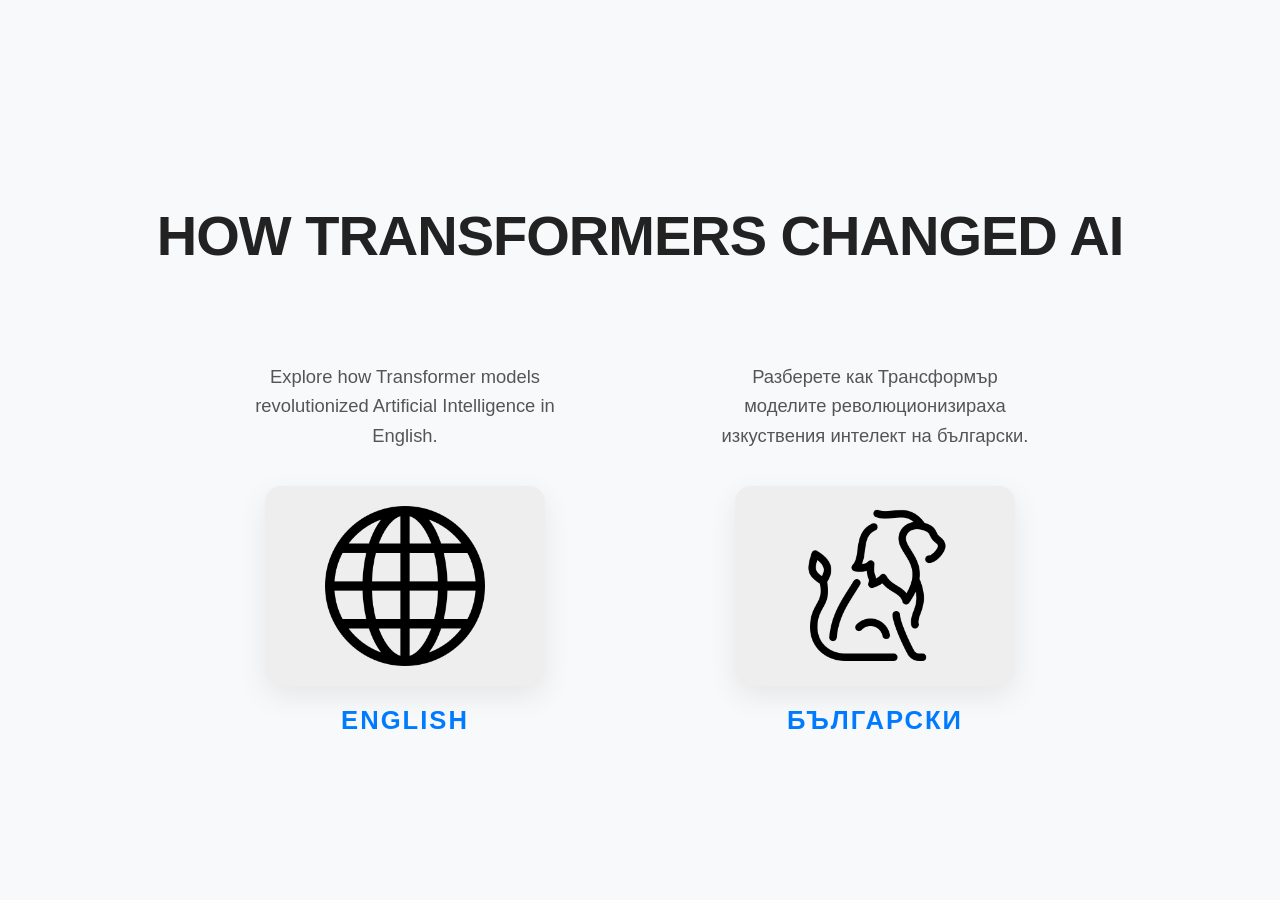
<file: index.html>
<!doctype html>
<html lang="en">
    <head>
        <meta charset="UTF-8" />
        <meta name="viewport" content="width=device-width, initial-scale=1.0" />
        <title>Transformer Models - Language Selection</title>
        <link rel="stylesheet" href="style.css" />
        <style>
            /* Specific styles for the landing page to ensure centering and layout */
            body {
                display: flex;
                justify-content: center;
                align-items: center;
                height: 100vh;
                margin: 0;
                padding: 0;
                text-align: center;
                flex-direction: column;
                background-color: #f8f9fa;
                font-family: "Segoe UI", Tahoma, Geneva, Verdana, sans-serif;
                overflow: hidden; /* Selection page is a single fixed viewport */
            }
            .selection-container {
                width: 100%;
                max-width: 1200px;
                padding: 20px;
                box-sizing: border-box;
            }
            .main-title {
                font-size: 3.5rem;
                font-weight: 800;
                color: #222;
                margin-bottom: 5rem;
                text-transform: uppercase;
                letter-spacing: -1px;
            }
            .buttons-container {
                display: flex;
                gap: 150px; /* Increased spacing between buttons */
                justify-content: center;
                align-items: flex-start;
                flex-wrap: wrap;
            }
            .lang-column {
                display: flex;
                flex-direction: column;
                align-items: center;
                max-width: 320px;
            }
            .welcome-text {
                font-size: 1.15rem;
                line-height: 1.6;
                margin-bottom: 2.5rem;
                color: #555;
                height: 80px; /* Ensures buttons align even if text lengths differ */
                display: flex;
                align-items: center;
                justify-content: center;
            }
            .lang-button {
                text-decoration: none;
                color: inherit;
                display: flex;
                flex-direction: column;
                align-items: center;
                transition:
                    transform 0.3s ease,
                    opacity 0.3s ease;
            }
            .lang-button:hover {
                transform: scale(1.05);
                opacity: 0.9;
            }
            .image-box {
                width: 280px;
                height: 200px;
                background-color: #eee;
                border-radius: 16px;
                margin-bottom: 20px;
                display: flex;
                align-items: center;
                justify-content: center;
                overflow: hidden;
                box-shadow: 0 10px 30px rgba(0, 0, 0, 0.08);
            }
            .image-box img {
                width: 100%;
                height: 100%;
                object-fit: contain; /* Using contain to respect icons like internet.png/lion.png */
                padding: 20px;
                box-sizing: border-box;
            }
            .btn-text {
                font-size: 1.6rem;
                font-weight: 700;
                color: #007bff;
                text-transform: uppercase;
                letter-spacing: 2px;
            }

            @media (max-width: 768px) {
                .main-title {
                    font-size: 2.5rem;
                    margin-bottom: 3rem;
                }
                .buttons-container {
                    gap: 60px;
                }
                .welcome-text {
                    display: none;
                    height: auto;
                    margin-bottom: 1.5rem;
                }
                .image-box {
                    width: 220px;
                    height: 160px;
                }
            }
        </style>
    </head>
    <body>
        <div class="selection-container">
            <!-- Big English-only centered title -->
            <h1 class="main-title">How Transformers changed AI</h1>

            <div class="buttons-container">
                <!-- English Column -->
                <div class="lang-column">
                    <p class="welcome-text">
                        Explore how Transformer models revolutionized Artificial
                        Intelligence in English.
                    </p>
                    <a href="content_en.html" class="lang-button">
                        <div class="image-box">
                            <img
                                src="img/internet.png"
                                alt="English language selection icon"
                            />
                        </div>
                        <span class="btn-text">English</span>
                    </a>
                </div>

                <!-- Bulgarian Column -->
                <div class="lang-column">
                    <p class="welcome-text">
                        Разберете как Трансформър моделите революционизираха
                        изкуствения интелект на български.
                    </p>
                    <a href="content_bg.html" class="lang-button">
                        <div class="image-box">
                            <img
                                src="img/lion.png"
                                alt="Избор на български език"
                            />
                        </div>
                        <span class="btn-text">Български</span>
                    </a>
                </div>
            </div>
        </div>
    </body>
</html>
</file>
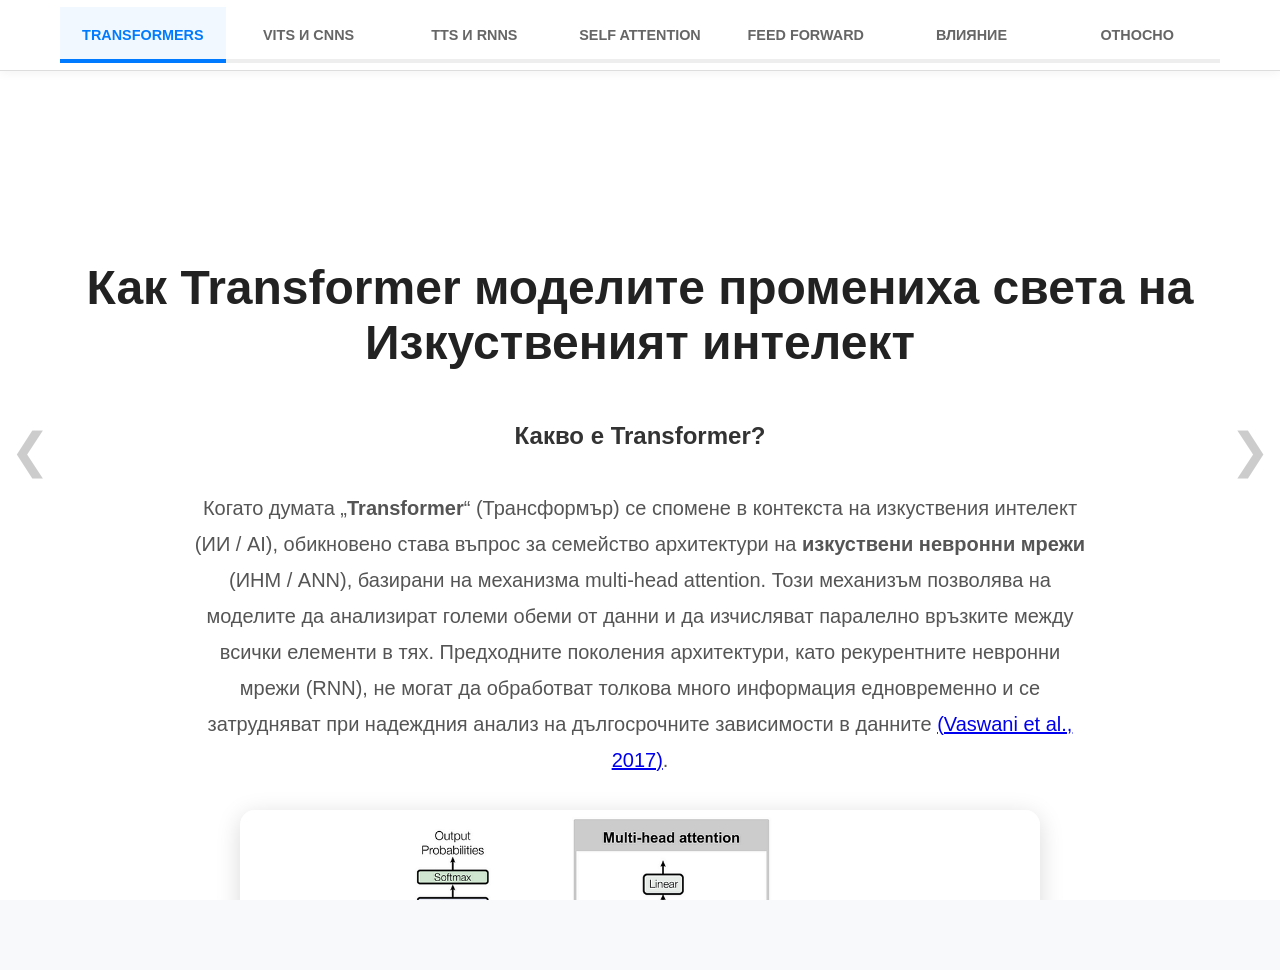
<file: content_bg.html>
<!doctype html>
<html lang="en">
    <head>
        <meta charset="UTF-8" />
        <meta name="viewport" content="width=device-width, initial-scale=1.0" />
        <title>Transformer Models: Changing AI</title>
        <link rel="stylesheet" href="style.css" />
    </head>
    <body>
        <header>
            <button class="hamburger" id="hamburger-menu" aria-label="Menu">
                &#9776;
            </button>
            <span
                class="mobile-page-title"
                id="mobile-current-page-title"
            ></span>
            <nav class="horizontal-menu">
                <div class="completion-bar-container">
                    <div class="completion-bar"></div>
                </div>
                <ul>
                    <li data-page="transformers" class="active">
                        <a href="#transformers">Transformers</a>
                    </li>
                    <li data-page="vision-vs-cnns">
                        <a href="#vision-vs-cnns">ViTs и CNNs</a>
                    </li>
                    <li data-page="text-vs-rnns">
                        <a href="#text-vs-rnns">TTs и RNNs</a>
                    </li>
                    <li data-page="self-attention">
                        <a href="#self-attention">Self Attention</a>
                    </li>
                    <li data-page="feed-forward">
                        <a href="#feed-forward">Feed Forward</a>
                    </li>
                    <li data-page="how-changed-ai">
                        <a href="#how-changed-ai">Влияние</a>
                    </li>
                    <li data-page="about">
                        <a href="#about">Относно</a>
                    </li>
                </ul>
            </nav>
        </header>

        <main class="content-wrapper">
            <section id="transformers" class="page active">
                <h1>Как Transformer моделите промениха света на Изкуственият интелект</h1>
                <h2>Какво е Transformer?</h2>

                <p>
                    Когато думата „<strong>Transformer</strong>“ (Трансформър) се спомене в контекста на изкуствения интелект (ИИ / AI), обикновено става въпрос за семейство архитектури на <strong>изкуствени невронни мрежи</strong> (ИНМ / ANN), базирани на механизма multi-head attention.
                    Този механизъм позволява на моделите да анализират големи обеми от данни и да изчисляват паралелно връзките между всички елементи в тях. Предходните поколения архитектури, като рекурентните невронни мрежи (RNN), не могат да обработват толкова много информация едновременно и се затрудняват при надеждния анализ на дългосрочните зависимости в данните <a href="https://arxiv.org/abs/1706.03762">(Vaswani et al., 2017)</a>.
                </p>
                <div class="single-image-block">
                    <img
                        src="img/transformers/transarch.png"
                        alt="Transformer Architecture Overview"
                    />
                    <span><strong>Архитектура на Transformer моделите</strong></span>
                </div>
                <p>
                    Първоначално Transformer моделите са създадени за работа предимно с текстови данни, като еволюция на RNN моделите в машинния превод. Днес обаче те намират приложение в почти всяка сфера на машинното обучение – от компютърното зрение и разпознаването на реч до автономните автомобили и много други.
                </p>
                <p>
                    Благодарение на способността си да улавят далечни контекстуални връзки, тези модели могат да бъдат универсални. Именно това ги прави най-широко използваните архитектури в съвременния изкуствен интелект. След разпространението на тези модели, светът на ИИ и реалният свят се промениха по следните начини:
                </p>
                <ul>
                    <li>Чатботове и други интелигентни асистенти станаха част от ежедневието ни</li>
                    <li>Търсачките станаха по-интуитивни за използване</li>
                    <li>Машинният превод стана по-надежден</li>
                    <li>Научните и медицинските изследвания значително се ускориха</li>
                    <li>Много автономни, доскоро немислими системи, като самоуправляващите се автомобили, се превърнаха в реалност</li>
                </ul>
                <div class="two-column-section">
                    <div class="column text-left">
                        <p>
                            Казано по-просто: преди Transformer моделите изкуственият интелект беше тясно специализиран – създаден да изпълнява една или няколко конкретни задачи, при това не винаги безупречно. Днес ИИ, базиран на Transformer архитектурата, е много по-близо до технология с общо предназначение и демонстрира значително по-висока надеждност.
                        </p>
                    </div>
                    <div class="column img">
                        <img
                            src="img/transformers/multi-head-attention.png"
                            alt="Attention Mechanism"
                        />
                    </div>
                </div>
                <h2>Интерактивна визуализация на Transformer архитектурата</h2>
                <div class="embed-container">
                    <iframe
                    src="https://bbycroft.net/llm"
                    title="Интерактивна визуализация на Transformer архитектурата"
                    loading="lazy"
                    allowfullscreen>
                    </iframe>
                </div>
            </section>

            <section id="vision-vs-cnns" class="page">
                <h1>Vision Transformers и Convolutional Neural Networks</h1>

                <p class="centered-paragraph">
                    Конволюционните невронни мрежи (КНН / CNN) първоначално са създадени за задачи, свързани с изображения, като разпознаване на изображения.
                    CNN работят на базата на математически конволюционни операции. Тези операции осигуряват „зрение“ на CNN, но това зрение е по своята същност ограничено.
                </p>

                <h2>Локалността на CNN</h2>

                <div class="two-column-section">
                    <div class="column img">
                        <img
                            src="img/cnn/lorax.png"
                            style="width: 100%; height: auto"
                        />
                    </div>
                    <div class="column text-right">
                        <p>
                            Вижте това изображение. Като хора, стига да имаме добро зрение, ние веднага разпознаваме обекта (в този случай, героят Лоракс), защото можем да видим цялото изображение наведнъж.
                        </p>
                        <p>
                            <b>Конволюционните невронни мрежи (CNN) обаче не могат да „видят“ цялото изображение едновременно.</b>
                        </p>
                    </div>
                </div>

                <div class="two-column-section">
                    <div class="column text-left">
                        <p>
                            Един слой на CNN обработва изображения по следния начин:
                            Той сканира дадено изображение пиксел по пиксел, отгоре надолу и отляво надясно. Около всеки пиксел сканира предварително определена област, например 1 пиксел. По този начин, в даден момент, той може да „вижда“ само мрежа от 3x3 пиксела (например). Тази мрежа от 3x3 пиксела се нарича ядро (kernel).
                        </p>
                    </div>
                    <div class="column img">
                        <img
                            src="img/cnn/lorax2.png"
                            alt="Изображение на Лоракс, пикселизирано"
                            style="width: 100%; height: auto"
                        />
                    </div>
                </div>

                <div class="triple-image-gallery">
                    <img src="img/cnn/loraxr.png" alt="Red channel" />
                    <img src="img/cnn/loraxg.png" alt="Green channel" />
                    <img src="img/cnn/loraxb.png" alt="Blue channel" />
                </div>

                <p>
                    Цветните изображения се състоят от три монохромни слоя: червен слой, зелен слой и син слой.
                </p>

                <h3>CNN Ядро - Интерактивна визуализация</h3>
                <div class="embed-container">
                    <iframe
                    src="https://poloclub.github.io/cnn-explainer/"
                    title="CNN Ядро - Интерактивна визуализация"
                    loading="lazy"
                    allowfullscreen>
                    </iframe>
                </div>

                <p class="long-paragraph">
                    Чрез прилагане на това сканиране пиксел по пиксел върху всичките три монохромни слоя и анализиране на връзките между всяко сканирано ядро, CNN може да създаде изображение наречено 2D карта на характеристиките (<b>2D feature map</b>). Една CNN се състои от множество такива слоеве, чиито ядра търсят различни свойства. Чрез натрупването на тези слоеве мрежата се опитва да „сглоби“ какво точно вижда. Този локален подход обаче е ограничен. Аналогията е сякаш се опитвате да разберете какво е изобразено на голям пъзел, като гледате само три свързани парчета от него. В зависимост от сложността на изображението, това може да бъде изключително трудно или напълно невъзможно. <br><br>
                    Това ограничение води до сериозен страничен ефект. Изкуственият интелект, базиран на CNN, ще бъде по-силно повлиян от цвета, отколкото от формата на обекта в изображението. CNN би класифицирал лявото изображение като папагал и дясното като котка. Двете изображения всъщност са почти еднакви, първото изображение просто е с по-висока цветова наситеност. <a href="https://www.youtube.com/watch?v=KnCRTP11p5U">(Turc, 2025)</a>
                </p>

                <div class="double-image-gallery">
                    <figure>
                        <img
                            src="img/cnn/catsat.png"
                            alt="Котка (цветна)"
                        />
                        <figcaption>Котка (цветна)</figcaption>
                    </figure>
                    <figure>
                        <img
                            src="img/cnn/catdesat.png"
                            alt="Котка (намалена наситеност)"
                        />
                        <figcaption>Котка (намалена наситеност)</figcaption>
                    </figure>
                </div>

                <p>
                    <b>Има техники за смекчаване на този страничен ефект, но той не може да бъде напълно отстранен.</b>
                </p>

                <h3>CNN Конволюционни слоеве - Интерактивна 3D визуализация</h3>
                <div class="embed-container">
                    <iframe
                    src="https://adamharley.com/nn_vis/cnn/3d.html"
                    title="CNN Конволюционни слоеве - Интерактивна 3D визуализация"
                    loading="lazy"
                    allowfullscreen>
                    </iframe>
                </div>

                <h2>Как би постъпил Vision Transformer?</h2>

                <p>
                    CNN моделите могат да анализират само малки области от изображението и следователно разбират основно връзките между съседни пиксели. Благодарение на механизмите за self-attention, Vision Transformer моделите (ViT) могат да анализират цялото изображение наведнъж. Това означава, че те могат да разберат всички връзки между всички пиксели. Трансформър модел би „сканирал“ изображението пиксел по пиксел (текущият сканиран пиксел при ViT се нарича query pixel), но вместо да разглежда локална област (3x3, 4x4, 5x5 и т.н.) около всеки пиксел, той разглежда цялото изображение около всеки пиксел. По същество, той анализира цялото изображение толкова пъти, колкото пиксела има в него. Модела “картографира” връзките на всеки пиксел с всички останали пиксели в изображението.
                </p>

                <div class="single-image-block">
                    <img
                        src="img/cnn/sa_vs_conv.png"
                        alt="Self-Attention и Конволюция"
                    />
                </div>

                <h2>Transformer моделите могат да извършват конволюционни операции</h2>

                <p>
                    Като се има предвид горното - принципът между двата вида анализ е почти еднакъв. Vision Transformer моделите просто правят това, което правят CNN, но по-добре, тъй като вземат предвид повече зависимости между пикселите. Следователно Vision Transformer моделите могат да правят всичко, което могат и CNN. Ето защо почти няма причини да се използват CNN.
                </p>

                <p>
                    <i>
                        * CNN се предпочитат за: Edge devices; Системи за работа в реално време; Работа с по-малки набори от данни; Нужда от по-ниска изчислителна сложност
                    </i>
                </p>

                <h2>Производителност</h2>

                <p>
                    CNN позволяват паралелни (parallel) изчисления в рамките на всеки слой, но все пак обработват данните последователно (serial) през слоевете. Transformer моделите, за разлика от тях, позволяват паралелна обработка не само в рамките на слоевете, но и върху всички входни елементи чрез механизма за self-attention, което ги прави особено ефективни за моделиране на последователности. Затова Transformer моделите са по-бързи от моделите, базирани на CNN.
                </p>

                <h2>Съпоставка между CNN и Vision Transformers</h2>

                <p>
                    Ето сравнителна таблица между свойствата на CNN и Vision Transformers, базирана на <a href="https://medium.com/@iliaspapastratis/comparison-of-convolutional-neural-networks-and-vision-transformers-vits-a8fc5486c5be">(Papastratis, 2023)</a>
                </p>

                <div>
                    <table>
                        <thead>
                            <tr>
                                <th>Свойство</th>
                                <th>CNN</th>
                                <th>Vision Transformer</th>
                            </tr>
                        </thead>
                        <tbody>
                            <tr>
                                <td>Скорост</td>
                                <td>Бавна (последователна обработка на слоевете)</td>
                                <td>Бърза (паралелна обработка)</td>
                            </tr>
                            <tr>
                                <td>Контекст</td>
                                <td>Ограничен</td>
                                <td>Голям</td>
                            </tr>
                            <tr>
                                <td>Сложност на слой</td>
                                <td>Сложен</td>
                                <td>По-прост</td>
                            </tr>
                            <tr>
                                <td>Обучение</td>
                                <td>Изискват големи количества анотирани данни за обучение</td>
                                <td>Могат да се обучават и с неанотирани данни</td>
                            </tr>
                        </tbody>
                    </table>
                </div>

                <p>
                    <i>
                        * В рамките на <a href="https://www.ibm.com/think/topics/context-window">контекстния прозорец</a> (context window).
                    </i>
                </p>

            </section>

            <section id="text-vs-rnns" class="page">
                <h1>Transformers и Recurrent Neural Networks</h1>
                <p>
                    Transformer моделът е създаден като следваща стъпка спрямо вече съществуващите RNN. Най-важната характеристика на Transformer модела е неговият self-attention механизъм. Този механизъм позволява на Transformer моделите (които обработват данните паралелно) да бъдат по-ефективни от RNN моделите (които обработват данните последователно) и им дава възможност да откриват надеждно далечни връзки между данните. Паралелната обработка позволява на Transformer моделите да „анализират и запомнят“ целия набор от данни (dataset) (в рамките на контекстния прозорец), без да е необходимо да се връщат назад, за да проверяват информация повторно. RNN, които обработват данните последователно, не могат да „запомнят“ толкова много информация наведнъж и поради това не се справят добре с големи обеми от данни. <a href="https://www.ibm.com/think/topics/transformer-model">(Stryker & Bergmann, n.d.)</a>
                </p>
                <div class="single-image-block">
                    <img
                        src="img/rnn/rnn_vs_trans.png"
                        alt="RNN и Transformer модел"
                    />
                </div>
                <h2>Как работят RNN?</h2>
                <p>
                    Идеята зад RNN е проста: за да предскажем следващата дума в едно изречение, трябва да знаем предишните думи. Ако подадем на RNN изречението „London is the capital …“, резултатът ще бъде „… capital of the United Kingdom“. <a href="https://medium.com/@shchegrikovich/rnn-vs-transformers-or-how-scalability-made-possible-generative-ai-b7efce276392">(Shchegrikovich, 2024)</a>
                </p>
                <h3>RNN Слоеве - Интерактивна визуализация</h3>
                <div class="embed-container">
                    <iframe
                    src="https://joshvarty.github.io/VisualizingRNNs/"
                    title="RNN Слоеве - Интерактивна визуализация"
                    loading="lazy"
                    allowfullscreen>
                    </iframe>
                </div>
                <p>
                    <b>Ето какви са недостатъците на RNN моделът:</b>
                </p>
                <p>Важността на думите е определена от самият модел, а не от техният контекст. Моделът сканира изречението линейно. „London“ винаги ще бъде първата прочетена дума и следователно най-слабо запомнената дума. Това може да доведе до нелогично определена важност на думата в изречението, понеже връзката между думата и контекста може да бъде забравена.</p>
                <img
                    src="img/rnn/vanishing_gradient.gif"
                    alt="Vanishing Gradient Image"
                    style="width: 50%; height: auto"
                />
                <img
                    src="img/rnn/memorization.gif"
                    alt="RNN Memorization Image"
                    style="width: 50%; height: auto"
                />
                <p>RNN моделите имат recurrent hidden state — това по същество е контейнер за съхранение на предишните думи в изречението. Това е ограничен, краен контейнер. Hidden state е основното ограничение в способността на RNN моделите да разбират дълги текстове.</p>
                <p>Паралелните изчисления са невъзможни при RNN.</p>
                <h2>Работа с големи количества данни</h2>
                <p>
                    RNN, подобно на CNN, не могат да разбират далечните връзки между големи обеми от данни. CNN могат да анализират само част от изображение, по същия начин RNN могат да анализират само няколко думи или изречения наведнъж. Transformer моделите могат да анализират целия текст наведнъж (стига да имат достатъчно голям контекстов прозорец).
                </p>
                <h2>Как Transformer моделите са по-добри?</h2>
                <ol>
                    <li>В Transformer моделите важността на думите се определя от контекста, а не от реда на думите.</li>
                    <li>Transformer моделите нямат recurrent hidden state.</li>
                    <li>Transformer моделите са проектирани за паралелни изчисления.</li>
                </ol>
            </section>

            <section id="self-attention" class="page">
                <h1>Self Attention</h1>
                <h2>Какво е Self Attention?</h2>
                <p>
                    Както беше споменато по-рано, Transformer моделите дължат своята универсалност на <b>Multi-Head Self-Attention механизма</b>.
                </p>
                <p>
                    <i>
                        Self-Attention е механизъм, който позволява на всяка позиция във входящата последователност да прецени значимостта на всички останали позиции в същата последователност (или „да насочи вниманието си към тях“), докато изчислява представянето на дадена последователност.
                    </i>
                    <a href="https://www.manning.com/books/build-a-large-language-model-from-scratch">(Raschka, 2024, p.55)</a>
                </p>
                <p>
                    По-старият ИИ, базиран на RNN (рекурентни невронни мрежи), не е в състояние да разглежда връзките между всички входящи данни едновременно. По-новият ИИ, базиран на Transformer архитектурата, може да вижда връзките между всички входни данни едновременно и да определя тяхната степен на важност благодарение на Self-Attention механизма.
                </p>
                <p>
                    Пример: Ако поискате от един голям езиков модел (LLM) да ви даде петте най-важни факта от даден документ, по-старият ИИ, базиран на RNN, би трябвало да сканира целия документ и да съхрани междинни представяния на отделните данни в него, въз основа на които след това да даде отговор. По този начин може да се стигне до загуба на данни, в зависимост от това как ИИ формира тези представяния. По-новите езикови модели могат просто да „погледнат“ целия документ, без да се налага да го представят като нещо друго.
                </p>
                <h2>Как работи Self-Attention механизма?</h2>
                <p>
                    Self-Attention използва един и същ принцип при работа с всички видове данни. В този пример ще разгледаме текстови данни, тъй като това е най-лесният начин този механизъм да бъде разбран концептуално.
                </p>
                <p>
                    Да кажем, че имаме изречението: <b><i>Your journey starts with a single step</i> (Твоето пътешествие започва с една-единствена стъпка)</b>
                </p>
                <div class="single-image-block">
                    <img src="img/sa/ssa.png" alt="Силно опростен single-head attention механизъм">
                    <figcaption>Силно опростен single-head attention механизъм</figcaption>
                </div>
                <p>
                    Целта на този опростен Self-Attention механизъм е следната:
                    За всяка дума във входния текст се определя кои други думи в него са свързани контекстуално с нея.
                </p>
                <p>
                    Всяка дума от входния текст има свой собствен token embedding. Това е вектор, който съдържа стойности, представящи семантичното значение на думите.
                </p>
                <p>
                    Към всеки вектор за вграждане се прилага attention weight вектор. Първоначално числата в този вектор са случайни. Именно тях изкуственият интелект променя по време на своето обучение. Това са числата, които ИИ използва, за да определи важността на: значението на думата, нейната позиция в изречението, т.н.
                </p>
                <p>
                    Това е <strong>силно опростен single-head attention механизъм</strong>. Стандартните Self-Attention механизми обикновено са по-сложни и използват матрици за заявка (query), ключ (key) и тегло (weight), но основната идея е същата.
                </p>
                <h2>Multi-Head Attention</h2>
                <div class="two-column-section">
                    <div class="column img">
                        <img
                            src="img/sa/mha.png"
                            alt="Multi-Head Attention механизъм"
                        />
                        <figcaption>Multi-head attention механизъм</figcaption>
                    </div>
                    <div class="column text-right">
                        <p>
                            Съвременните големи езикови модели (LLM) използват multi-head attention механизми (механизми за внимание с много глави). Тези механизми се състоят от множество инстанции на механизми single-head attention, насложени един върху друг <a href="https://www.manning.com/books/build-a-large-language-model-from-scratch">(Raschka, 2024, p.83)</a>. Фигурата по-долу показва multi-head attention механизъм, който се състои от множество механизми с една глава.
                        </p>
                    </div>
                </div>
                <h2>Защо Self-Attention механизмите са по-добри от рекурентните слоеве?</h2>
                <div class="two-column-section">
                    <div class="column text-left">
                        <p>
                            Благодарение на self-attention механизмите, Transformer моделите имат:
                        </p>
                        <ul>
                            <li>По-ниска изчислителна сложност <i>на слой</i> в сравнение с RNN и CNN</li>
                            <li>
                                По-добър потенциал за паралелизация в сравнение с RNN и CNN
                            </li>
                            <li>
                                Разбиране на далечни зависимости (long-range dependencies) между данните
                            </li>
                            <li>
                                По-бързо обучение
                            </li>
                        </ul>
                        <p><a href="https://arxiv.org/abs/1706.03762">(Vaswani et al., 2017)</a></p>
                    </div>
                    <div class="column img">
                        <img
                            src="img/sa/attention_showcase.gif"
                            alt="X"
                        />
                        <figcaption>Multi-head attention механизъм</figcaption>
                    </div>
                </div>
            </section>

            <section id="feed-forward" class="page">
                <h1>Feed-forward невронни мрежи</h1>
                <h2>Feed-forward</h2>
                <p>
                    Feed-forward невронните мрежи имат слоеста структура, като данните преминават последователно през всеки слой.
                </p>
                <div class="single-image-block">
                    <img
                        src="img/ffnn/ffn.png"
                        alt="Feed Forward Диаграма 1"
                    />
                    <figcaption>Feed-forward невронна мрежа</figcaption>
                </div>
                <ul>
                    <li><b>Входен слой (Input Layer):</b> Този слой се състои от неврони, които приемат входните данни. Всеки неврон представлява специфична характеристика на входните данни.</li>
                    <li><b>Скрити слоеве (Hidden Layers):</b> Един или повече скрити слоеве са разположени между входния и изходния слой. Тези слоеве откриват сложни зависимости в данните. Всеки неврон в даден скрит слой изчислява претеглената сума от своите входове, след което прилага нелинейна функция на активация.</li>
                    <li><b>Изходен слой (Output Layer):</b> Изходният слой генерира крайния резултат на мрежата. Броят на невроните в този слой съответства на броя на изходните класове при задача за класификация или на броя на стойностите при задача за регресия.</li>
                    <a href="https://www.geeksforgeeks.org/deep-learning/feedforward-neural-network/">(GeeksForGeeks, 2025)</a>
                </ul>
                <h3>Feed Forward Neural Network Interactive Showcase</h3>
                <div class="embed-container">
                    <iframe
                    src="https://playground.tensorflow.org/"
                    title="Feed Forward Neural Network Interactive Showcase"
                    loading="lazy"
                    allowfullscreen>
                    </iframe>
                </div>
                <h2>Използване на Feed-forward при RNN</h2>
                <p>
                    Feed-forward при рекурентните невронни мрежи (RNN) се реализира в рамките на рекурентността. Това означава, че част от изхода на feedforward слоя се използва повторно като вход. Това се прави, тъй като RNN не могат да разглеждат всички данни едновременно. <a href="https://www.geeksforgeeks.org/deep-learning/feedforward-neural-network/">(InfoDiagram, n.d.)</a>
                </p>
                <div class="single-image-block">
                    <img
                        src="img/ffnn/rnnff.png"
                        alt="Feed Forward в RNN"
                    />
                </div>
                <h2>Използване на Feed-forward при Transformer моделите</h2>
                <p>
                    Transformer моделите, от друга страна, използват feed-forward като напълно самостоятелен блок. Данните преминават линейно през този feed-forward блок.
                </p>
                <div class="single-image-block">
                    <img
                        src="img/ffnn/transff.png"
                        alt="Feed Forward в Transformer моделите"
                    />
                </div>
            </section>

            <section id="how-changed-ai" class="page">
                <h1>Как Transformer моделите промениха света на Изкуственият интелект</h1>
                <p>
                    <i>
                        Преди появата на Transformer моделите потребителите трябваше да обучават невронни мрежи с големи, анотирани набори от данни, чието създаване беше скъпо и отнемаше много време. Чрез математическо откриване на закономерности между елементите, Transformer моделите елиминират нуждата от етикетиране на данните. Това позволява трилионите изображения и петабайтите текстови данни в интернет да бъдат използвани за обучение. <a href="https://blogs.nvidia.com/blog/what-is-a-transformer-model/">(Merritt, 2022)</a>
                    </i>
                </p>
                <h2>
                    Transformer моделите са отлични в задачите за разпознаване на образи
                </h2>
                <p><a href="https://www.researchgate.net/publication/336267803_Comprehensive_Review_of_Artificial_Neural_Network_Applications_to_Pattern_Recognition">(Agarap, 2019)</a></p>
                <h2>
                    Transformer моделите превъзхождат RNN в задачите за генериране на реч (text-to-speech)
                </h2>
                <p><a href="https://arxiv.org/pdf/1909.06317">(Karita et al., 2019)</a></p>
                <h2>
                    Transformer моделите промениха компютърните технологии
                </h2>
                <p>
                    Благодарение на тях сега имаме:
                </p>
                <ul>
                    <li>По-добри чатботове и персонални асистенти, задвижвани от Transformer модели</li>
                    <li>По-добри търсачки, които използват модели като BERT</li>
                    <li>По-надежден машинен превод</li>
                    <li>Генериране на изображения и звук</li>
                    <li>Агенти за програмиране</li>
                    <li>Ускорени научни изследвания чрез ИИ</li>
                    <li>По-добри самоуправляващи се автомобили</li>
                </ul>
                <p>
                    <b>Transformer моделите направиха възможно ИИ да разбира връзките в големи обеми от данни едновременно. <h2>Всичко споменато в този уебсайт показва, че тези модели</h2></b>
                </p>
                <h1>са истинска революция за Изкуствения интелект!</h1>
            </section>

            <section id="about" class="page">
                <h1>Относно уебсайта</h1>
                <p>
                    Този уебсайт е създаден, за да демонстрира
                    въздействието на Transformer моделите върху областта на Изкуствения
                    интелект и реалният свят, да обясни накратко тяхното устройство и да сравни тези модели с други по-стари модели.
                </p>
                <p>Уебсайтът е направен с HTML, CSS и JavaScript.</p>
                <div class="single-image-block">
                    <img src="img/logos.png">
                </div>
                <p>Съдържанието на уебсайта е написано от мен - <strong>Никола Димитров</strong> - около началото на 2026 г. <strong>Не е използван ИИ в нито един етап от писането на текстовото съдържание на този уебсайт.</strong> Скролнете надолу, за да видите всички източници на данни, които съм използвал за този проект.</p>
                <p>В рамките на тази страница са вградени множество външни страници, които не са създадени от мен. Скролнете надолу, за да видите връзки към оригиналните страници.</p>
                <p>Въпреки че обикновено не подкрепям прекомерната употреба на ИИ в софтуерни проекти, реших, че е уместно да използвам "vibe-coding" за дизайна на уебсайта (JS, CSS + HTML оформление), предвид темата. За целта използвах vibe-coding friendly IDE, наречено ZED, в комбинация с Gemini 2.5 Flash, 2.5 Pro и 3.0 Flash. </p>

                <h1> Източници на данни </h1>
                <i>Без следните източници, този уебсайт нямаше да съществува. <b>Разгледайте ги!</b></i>

                <br><br>

                <p>
                    <a href="https://arxiv.org/abs/1706.03762">
                    Vaswani, A., Shazeer, N., Parmar, N., Uszkoreit, J., Jones, L., Gomez, A. N., Kaiser, L., & Polosukhin, I. (2017, 6 12).
                    Attention Is All You Need (7). Arxiv. Retrieved 11 04, 2026, from https://arxiv.org/abs/1706.03762
                    </a>
                    <br>
                    <b>Основополагащата научна статия отговорна за създаване и популяризиране на Transformer моделите.</b>
                    <br><br>

                    <a href="https://www.researchgate.net/publication/336267803_Comprehensive_Review_of_Artificial_Neural_Network_Applications_to_Pattern_Recognition">
                    Agarap, A. F. M. (2019).
                    Comprehensive Review of Artificial Neural Network Applications to Pattern Recognition. IEEE Access, 7, 158820-158846. 10.1109/ACCESS.2019.2945545
                    </a>
                    <br><br>

                    <a href="https://www.geeksforgeeks.org/deep-learning/feedforward-neural-network/">
                    GeeksForGeeks. (2025, July 26).
                    Structure of a Feedforward Neural Network. GeeksforGeeks. Retrieved April 12, 2026, from https://www.geeksforgeeks.org/deep-learning/feedforward-neural-network/
                    InfoDiagram. (n.d.). RNN Schematic DIagram. InfoDIagram.
                    </a>
                    <br><br>

                    <a href="https://arxiv.org/pdf/1909.06317">
                    Karita, S., Chen, N., & Hayashi, T. (2019).
                    A Comparative Study on Transformer vs RNN in Speech Applications. In arXiv. arXiv. Retrieved 4 13, 2026, from https://arxiv.org/pdf/1909.06317
                    </a>
                    <br><br>

                    <a href="https://blogs.nvidia.com/blog/what-is-a-transformer-model/">
                    Merritt, R. (2022, March 25).
                    What Is a Transformer Model? NVIDIA Blog. Retrieved April 13, 2026, from https://blogs.nvidia.com/blog/what-is-a-transformer-model/
                    </a>
                    <br><br>

                    <a href="https://medium.com/@iliaspapastratis/comparison-of-convolutional-neural-networks-and-vision-transformers-vits-a8fc5486c5be/">
                    Papastratis, I. (2023, 11 30). Comparison of Convolutional Neural Networks and Vision Transformers (ViTs). Medium. Retrieved 11 04, 2026, from https://medium.com/@iliaspapastratis/comparison-of-convolutional-neural-networks-and-vision-transformers-vits-a8fc5486c5be
                    </a>
                    <br><br>

                    <a href="https://www.manning.com/books/build-a-large-language-model-from-scratch">
                    Raschka, S. (2024).
                    Build a Large Language Model (From Scratch). Manning.
                    </a>
                    <br>
                    <i>Старах се да не включвам книги тук, тъй като те не са безплатни, но според мен това е един от най-добрите ресурси за Transformer моделите.</i>
                    <br><br>

                    <a href="https://medium.com/@shchegrikovich/rnn-vs-transformers-or-how-scalability-made-possible-generative-ai-b7efce276392">
                    Shchegrikovich, S. (2024, 1 28).
                    RNN vs Transformers or how scalability made possible Generative AI? Retrieved 4 11, 2026, from https://medium.com/@shchegrikovich/rnn-vs-transformers-or-how-scalability-made-possible-generative-ai-b7efce276392
                    </a>
                    <br><br>

                    <a href="https://www.ibm.com/think/topics/transformer-model">
                    Stryker, C., & Bergmann, D. (n.d.).
                    What is a Transformer Model? IBM. Retrieved April 11, 2026, from https://www.ibm.com/think/topics/transformer-model
                    </a>
                    <br><br>

                    <a href="https://www.youtube.com/watch?v=KnCRTP11p5U">
                    Turc, J. (2025, 12 1).
                    Why are Transformers replacing CNNs? YouTube. Retrieved 11 4, 2026, from https://www.youtube.com/watch?v=KnCRTP11p5U
                    </a>
                    <br>
                    <i>Обясненията в YouTube обикновено са твърде опростени, за да бъдат добри източници, но смятам, че това видео е много добро.</i>
                    <br><br>

                    <h1> Източници на вграденото съдържание </h1>
                    <i>Ето връзки към всички интерактивни примери, които съм вградил в този уебсайт.</i>
                    <br><br>
                    <a href="https://poloclub.github.io/cnn-explainer/">
                    CNN Explainer
                    </a>
                    <br><br>
                    <a href="https://bbycroft.net/llm">
                    Transformer Architecture Visualiser
                    </a>
                    <br><br>
                    <a href="https://adamharley.com/nn_vis/cnn/3d.html">
                    CNN 3D Layer Visualiser
                    </a>
                    <br><br>
                    <a href="https://joshvarty.github.io/VisualizingRNNs/">
                    RNN Visualiser
                    </a>
                    <br><br>
                    <a href="https://playground.tensorflow.org/">
                    TensorFlow Playground
                    </a>
                    <br><br>
                    <h3>Огромни благодарности към всички създатели на уеб страниците, вградени в този уебсайт!</h3>
                </p>
                <h1>Контакти</h1>
                <p>Можете да се свържете с мен на: NikolaDimitrov04@protonmail.com</p>
            </section>
        </main>

        <div class="navigation-buttons">
            <button id="left-button" class="nav-button">&#10094;</button>
            <button id="right-button" class="nav-button">&#10095;</button>
        </div>

        <script src="script.js"></script>
    </body>
</html>
</file>
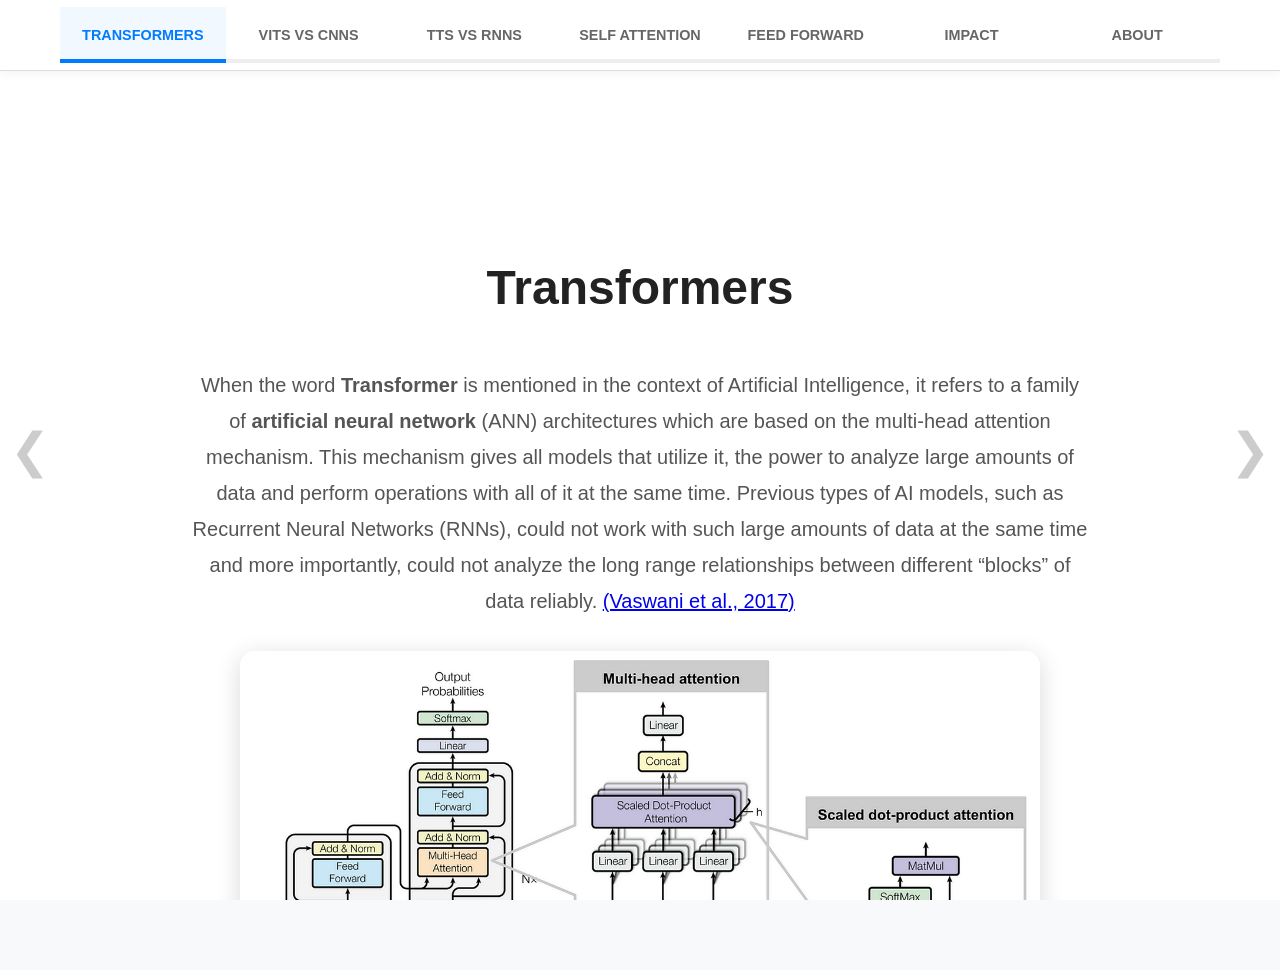
<file: content_en.html>
<!doctype html>
<html lang="en">
    <head>
        <meta charset="UTF-8" />
        <meta name="viewport" content="width=device-width, initial-scale=1.0" />
        <title>Transformer Models: Changing AI</title>
        <link rel="stylesheet" href="style.css" />
    </head>
    <body>
        <header>
            <button class="hamburger" id="hamburger-menu" aria-label="Menu">
                &#9776;
            </button>
            <span
                class="mobile-page-title"
                id="mobile-current-page-title"
            ></span>
            <nav class="horizontal-menu">
                <div class="completion-bar-container">
                    <div class="completion-bar"></div>
                </div>
                <ul>
                    <li data-page="transformers" class="active">
                        <a href="#transformers">Transformers</a>
                    </li>
                    <li data-page="vision-vs-cnns">
                        <a href="#vision-vs-cnns">ViTs VS CNNs</a>
                    </li>
                    <li data-page="text-vs-rnns">
                        <a href="#text-vs-rnns">TTs VS RNNs</a>
                    </li>
                    <li data-page="self-attention">
                        <a href="#self-attention">Self Attention</a>
                    </li>
                    <li data-page="feed-forward">
                        <a href="#feed-forward">Feed Forward</a>
                    </li>
                    <li data-page="how-changed-ai">
                        <a href="#how-changed-ai">Impact</a>
                    </li>
                    <li data-page="about">
                        <a href="#about">About</a>
                    </li>
                </ul>
            </nav>
        </header>

        <main class="content-wrapper">
            <section id="transformers" class="page active">
                <h1>Transformers</h1>
                <p>
                    When the word <strong>Transformer</strong> is mentioned in the context of Artificial Intelligence, it refers to a family of <strong>artificial neural network</strong> (ANN) architectures which are based on the multi-head attention mechanism. This mechanism gives all models that utilize it, the power to analyze large amounts of data and perform operations with all of it at the same time. Previous types of AI models, such as Recurrent Neural Networks (RNNs), could not work with such large amounts of data at the same time and more importantly, could not analyze the long range relationships between different “blocks” of data reliably. <a href="https://arxiv.org/abs/1706.03762">(Vaswani et al., 2017)</a>
                </p>
                <div class="single-image-block">
                    <img
                        src="img/transformers/transarch.png"
                        alt="Transformer Architecture Overview"
                    />
                    <span><strong>Transformer Architecture</strong></span>
                </div>
                <p>
                    Transformer models were initially designed to work with text data - as the evolution of RNN based sequence models created for machine translation. Nevertheless, as of today, they have proven to be a useful tool in almost every branch of machine learning, from computer vision and speech recognition to self driving and more.
                </p>
                <p>
                    Due to the transformer models’ ability to discern connections between data, they are extremely versatile and can be used in almost any machine learning field. This is why they currently are one of the most used types of AI models.
                </p>
                <ul>
                    <li>Chatbots and other smart assistants have become a part of everyday life.</li>
                    <li>Search engines have become more intuitive to use.</li>
                    <li>Machine translation has become more reliable.</li>
                    <li>Science & Medicine research has been greatly accelerated.</li>
                    <li>Many autonomous, previously unthinkable systems such as self driving vehicles, have become a reality</li>
                </ul>
                <div class="two-column-section">
                    <div class="column text-left">
                        <p>
                            To put it simply, before transformers, AI was narrow, designed only for a single or a few select tasks and even then, it was sometimes unreliable. Today’s transformer based AI is general-purpose and is much more reliable than before.
                        </p>
                    </div>
                    <div class="column img">
                        <img
                            src="img/transformers/multi-head-attention.png"
                            alt="Attention Mechanism"
                        />
                    </div>
                </div>
                <h2>Interactive Transformer Architecture Visualiser</h2>
                <div class="embed-container">
                    <iframe
                    src="https://bbycroft.net/llm"
                    title="Transformer Architecture Visualiser"
                    loading="lazy"
                    allowfullscreen>
                    </iframe>
                </div>
            </section>

            <section id="vision-vs-cnns" class="page">
                <h1>Vision Transformers VS CNNs</h1>

                <p class="centered-paragraph">
                    Convolutional Neural Networks (CNN) were originally designed for image based tasks such as image generation and image recognition.
                    CNNs work on the basis of mathematical convolution operations. These operations give the CNNs their vision, but this vision is fundamentally flawed.
                </p>

                <h2>CNN Locality Flaw</h2>

                <div class="two-column-section">
                    <div class="column img">
                        <img
                            src="img/cnn/lorax.png"
                            style="width: 100%; height: auto"
                        />
                    </div>
                    <div class="column text-right">
                        <p>
                            Take a look at this image. You can see the entire image at the same time. As a human, as long as you have two working eyes, you can immediately discern that this is the Lorax.
                        </p>
                        <p>
                            <b>CNNs cannot “see” the entire image at once.</b>
                        </p>
                    </div>
                </div>

                <div class="two-column-section">
                    <div class="column text-left">
                        <p>
                            A CNN layer would do the following to this image:
                            It would start scanning the image pixel by pixel, from top to bottom, left to right. Around each pixel, it would scan a predetermined area of 1 pixel for example. This way, it would only be able to “see” a 3x3 pixel grid (for example) at any given time. This 3x3 pixel grid is called a kernel.
                        </p>
                    </div>
                    <div class="column img">
                        <img
                            src="img/cnn/lorax2.png"
                            style="width: 100%; height: auto"
                        />
                    </div>
                </div>

                <div class="triple-image-gallery">
                    <img src="img/cnn/loraxr.png" alt="Red channel" />
                    <img src="img/cnn/loraxg.png" alt="Green channel" />
                    <img src="img/cnn/loraxb.png" alt="Blue channel" />
                </div>

                <p>
                    Color images are made out of three monochrome layers: a red layer, a green layer and a blue layer.
                </p>

                <h3>CNN Interactive Showcase - Kernel</h3>
                <div class="embed-container">
                    <iframe
                    src="https://poloclub.github.io/cnn-explainer/"
                    title="CNN Kernel Visualization"
                    loading="lazy"
                    allowfullscreen>
                    </iframe>
                </div>

                <p class="long-paragraph">
                    By applying this pixel to pixel scan to all three monochrome layers and analyzing the relations between each scanned kernel, it can create a single image, which is a 2D feature map. A CNN consists of multiple of these CNN layers with kernels which have different properties. By analyzing these images and creating different representations of the image data via the different kernels, the CNN can attempt to “understand” what it is “looking at”.<br><br>
                    This way of viewing images is flawed, since it only takes into account small areas of an image to try to deduct what the subject of the image is. A simple analogy would be to try to deduct what a jigsaw puzzle will look like when it is finished by looking at three jigsaw pieces connected together. Depending on the size of the puzzle, this would range from very difficult to completely impossible.<br><br>
                    This limitation leads to a severe side effect. CNN based AI will be more influenced by color rather than by shape. A CNN would classify the left image as a macaw and the right one as a cat. The two are the same image. The first image is simply more saturated. <a href="https://www.youtube.com/watch?v=KnCRTP11p5U">(Turc, 2025)</a>
                </p>

                <div class="double-image-gallery">
                    <figure>
                        <img
                            src="img/cnn/catsat.png"
                            alt="Saturated cat"
                        />
                        <figcaption>Saturated Cat</figcaption>
                    </figure>
                    <figure>
                        <img
                            src="img/cnn/catdesat.png"
                            alt="Desaturated cat"
                        />
                        <figcaption>Desaturated Cat</figcaption>
                    </figure>
                </div>

                <p>
                    <b>This limitation can only be mitigated, not fixed.</b>
                </p>

                <h3>CNN Interactive Showcase - Convolution Layers</h3>
                <div class="embed-container">
                    <iframe
                    src="https://adamharley.com/nn_vis/cnn/3d.html"
                    title="CNN 3D Visualization"
                    loading="lazy"
                    allowfullscreen>
                    </iframe>
                </div>

                <h2>How would a Vision Transformer do it?</h2>

                <p>
                    CNNs can only analyze small areas of an image and therefore understand only the relations between adjacent pixels. Thanks to their self-attention mechanisms, Vision Transformers (ViT) can analyze an entire image at once. This means that they can understand all relations between all pixels. A transformer model would scan the image pixel by pixel (the current scanned pixel in ViTs is called the query pixel), but instead of scanning a local area (3x3, 4x4, 5x5, etc.) around each pixel, it would scan the entire image around each pixel. Basically, it would scan the entire image as many times as there are pixels in the image. And for each scanned pixel, it would map out how the scanned pixel relates to all other pixels in the image.
                </p>

                <div class="single-image-block">
                    <img
                        src="img/cnn/sa_vs_conv.png"
                    />
                </div>

                <h2>Transformers can do Convolution</h2>

                <p>
                    Taking the above into account - the principle between the two types of analysis is almost the same. Vision Transformers just do what CNNs do, but better, since they take more pixel relations in account. Therefore, Vision Transformer models can do anything CNNs can do. This is why there are <i>almost</i> no reasons left to use CNNs.*
                </p>

                <p>
                    <i>
                        * CNNs are still preferred for: Edge devices; Real-time systems; Smaller datasets; Lower computational cost
                    </i>
                </p>

                <h2>Performance</h2>

                <p>
                    CNNs allow parallel computation within each layer but still process data through layers sequentially. Transformers, in contrast, enable parallel processing not only within layers but also across all input elements through self-attention, making them especially efficient for sequence modeling.
                    This is why transformer models are faster than CNN based models.
                </p>

                <h2>Comparison Table</h2>

                <p>
                    Here is a comparison chart between CNNs and ViTs based on <a href="https://medium.com/@iliaspapastratis/comparison-of-convolutional-neural-networks-and-vision-transformers-vits-a8fc5486c5be">(Papastratis, 2023)</a>
                </p>

                <div>
                    <table>
                        <thead>
                            <tr>
                                <th>Feature</th>
                                <th>CNN</th>
                                <th>ViT</th>
                            </tr>
                        </thead>
                        <tbody>
                            <tr>
                                <td>Speed</td>
                                <td>Slow (sequential layer processing)</td>
                                <td>Fast (parallel layer processing)</td>
                            </tr>
                            <tr>
                                <td>Analyzable Context</td>
                                <td>Little</td>
                                <td>Entire Input Sequence*</td>
                            </tr>
                            <tr>
                                <td>Layer Complexity</td>
                                <td>
                                    Complex
                                </td>
                                <td>Simpler</td>
                            </tr>
                            <tr>
                                <td>Training</td>
                                <td>Requires large amounts of labeled data to train</td>
                                <td>Can train on unlabeled data</td>
                            </tr>
                        </tbody>
                    </table>
                </div>

                <p>
                    <i>
                        * Within <a href="https://www.ibm.com/think/topics/context-window">context window</a>.
                    </i>
                </p>

            </section>

            <section id="text-vs-rnns" class="page">
                <h1>Text Transformers VS RNNs</h1>
                <p>
                    The transformer model was created as a next step to the already existing Recurrent Neural Network (RNN). The most important feature of the transformer is its self-attention mechanism. This mechanism lets the transformer models (which process data in parallel) outperform RNN models (which process data in serial) and allows the transformer models to detect not only data, but the relationships between data as well. Processing data in parallel allows the transformer models to "analyze and remember" the entire dataset (within the context window), without having to go back to check things. RNNs, which process data in serial, cannot "remember" as much data at once and therefore do not work well with large amounts of data. <a href="https://www.ibm.com/think/topics/transformer-model">(Stryker & Bergmann, n.d.)</a>
                </p>
                <div class="single-image-block">
                    <img
                        src="img/rnn/rnn_vs_trans.png"
                        alt="RNN vs Transformer"
                    />
                </div>
                <h2>How do RNNs work?</h2>
                <p>
                    The idea behind RNN is straightforward: to predict the next word in a sentence, we need to know the previous words. If we pass to the RNN this sentence “London is the capital …”, then the result will be this “… capital of the United Kingdom”. <a href="https://medium.com/@shchegrikovich/rnn-vs-transformers-or-how-scalability-made-possible-generative-ai-b7efce276392">(Shchegrikovich, 2024)</a>
                </p>
                <h3>RNN Interactive Showcase - RNN Layers</h3>
                <div class="embed-container">
                    <iframe
                    src="https://joshvarty.github.io/VisualizingRNNs/"
                    title="RNN Visualization"
                    loading="lazy"
                    allowfullscreen>
                    </iframe>
                </div>
                <p>
                    <b>Here are several flaws of the RNN architecture:</b>
                </p>
                <h3>The Vanishing Gradient Problem</h3>
                <p>The RNN model itself defines the importance of words, not their context. The model scans the sentence linearly. “London” will always be the first scanned word and therefore, the most likely to be remembered and therefore the least important word.<p>
                <img
                    src="img/rnn/vanishing_gradient.gif"
                    style="width: 100%; height: auto"
                />
                <img
                    src="img/rnn/memorization.gif"
                    style="width: 100%; height: auto"
                />
                <h3>Hidden State</h3>
                <p>RNN models have a recurrent <b>hidden state</b> - this is essentially a storage container for the previous words in a sentence. This is a limited, finite container. The hidden state is the primary limitation of RNN models’ ability to understand long texts.</p>
                <h3>Parallelism?</h3>
                <p>Parallel computations are impossible with RNNs.</p>
                <h2>A Problem Similar to CNNs</h2>
                <p>
                    RNNs, like CNNs, cannot take into account large amounts of data. CNNs can only analyze a part of an image, similarly, RNNs can only analyze a few words or sentences at a time. Transformers can analyze the entire text at once (within context window limits).
                </p>
                <h2>What do Transformers do better?</h2>
                <ol>
                    <li>In transformer models, word importance is determined by context, not by word order.</li>
                    <li>Transformer models have no recurrent hidden state.</li>
                    <li>Transformers were designed for parallel computations.</li>
                </ol>
            </section>

            <section id="self-attention" class="page">
                <h1>Self Attention</h1>
                <h2>What is self Attention?</h2>
                <p>
                    As mentioned before, Transformer models owe their versatility to the <b>Multi-Head Self Attention Mechanism</b>.
                </p>
                <p>
                    <i>
                        Self-attention is a mechanism that allows each position in the input sequence to consider the relevancy of, or “attend to,” all other positions in the same sequence when computing the representation of a sequence.
                    </i>
                    <a href="https://www.manning.com/books/build-a-large-language-model-from-scratch">(Raschka, 2024, p.55)</a>
                </p>
                <p>
                    An example: If you ask an LLM to give you the 5 most important facts of a document, an older RNN based AI would have had to scan the entire document and store intermediate representations of the pieces of data inside of the document, from which it would then give you an answer. Data loss may occur this way, depending on how the AI forms these representations. Newer LLMs can simply "look" at the entire document without having to represent it as something else.
                </p>
                <h2>How does Self Attention work?</h2>
                <p>
                    Self Attention uses the same principle when working with all types of data. In this example, we will discuss text data, since that is the easiest way to conceptually understand this mechanism.
                </p>
                <p>
                    Let’s say that we have the sentence: <b><i>Your journey starts with a single step</i></b>
                </p>
                <div class="single-image-block">
                    <img src="img/sa/ssa.png" alt="Simplified Self-Attention Diagram">
                    <figcaption>Very Simplified Self-Attention Mechanism</figcaption>
                </div>
                <p>
                    The goal of this simplified self attention mechanism is to do the following:
                    For each word in the input prompt, determine which other words in the text are connected contextually to that word.
                </p>
                <p>
                    Each word in the input prompt has its own token embedding. This is a vector which contains values which represent the semantic meaning of words.
                </p>
                <p>
                    An attention weight is applied to each token embedding vector. These weights are random numbers initially. These are the numbers that the AI changes as it trains. These are the numbers that the AI uses to determine the importance of word meaning, word position, etc.
                </p>
                <p>
                    This is a <strong>very simplified single-head self attention mechanism</strong>. Standard attention mechanisms are usually more complex, with multiple heads, utilizing query, key and weight matrices, but the basic idea is the same.
                </p>
                <h2>Multi-Head Attention</h2>
                <div class="two-column-section">
                    <div class="column img">
                        <img
                            src="img/sa/mha.png"
                            alt="Multi-Head Attention Mechanism"
                        />
                        <figcaption>Multi-Head Attention Mechanism</figcaption>
                    </div>
                    <div class="column text-right">
                        <p>
                            Modern LLMs use multi-head attention mechanisms. These mechanisms consist of multiple instances of single-head attention mechanisms stacked on top of each other. <a href="https://www.manning.com/books/build-a-large-language-model-from-scratch">(Raschka, 2024, p.83)</a>.
                        </p>
                    </div>
                </div>
                <h2>Why is Self-Attention better than Recurrent Layers?</h2>
                <div class="two-column-section">
                    <div class="column text-left">
                        <p>
                            Thanks to Self-Attention, transformers have:
                        </p>
                        <ul>
                            <li>Lower computational complexity per layer than RNNs and CNNs</li>
                            <li>
                                Better potential for parallelization than RNNs and CNNs
                            </li>
                            <li>
                                Understanding of long range dependencies between data
                            </li>
                            <li>
                                Faster training
                            </li>
                        </ul>
                    </div>
                    <div class="column img">
                        <img
                            src="img/sa/attention_showcase.gif"
                            alt="X"
                        />
                        <figcaption>Multi-Head Attention Mechanism</figcaption>
                    </div>
                </div>
            </section>

            <section id="feed-forward" class="page">
                <h1>Feed Forward</h1>
                <p>
                    Feed Forward Neural Networks have a layered structure, with data passing sequentially through each layer.
                </p>
                <div class="single-image-block">
                    <img
                        src="img/ffnn/ffn.png"
                        alt="Feed Forward Diagram 1"
                    />
                    <figcaption>Feed Forward Neural Network</figcaption>
                </div>
                <ul>
                    <li><b>Input Layer:</b> This layer consists of neurons that take in the input data. Each neuron represents a specific feature of the input.</li>
                    <li><b>Hidden Layers:</b> One or more hidden layers sit between the input and output layers. These layers are responsible for detecting complex patterns in the data. Each neuron in a hidden layer calculates a weighted sum of its inputs, followed by applying a non-linear activation function.</li>
                    <li><b>Output Layer:</b> The output layer produces the final result of the network. The number of neurons in this layer matches the number of output classes in a classification task or the number of values in a regression task.</li>
                    <a href="https://www.geeksforgeeks.org/deep-learning/feedforward-neural-network/">(GeeksForGeeks, 2025)</a>
                </ul>
                <h3>Feed Forward Neural Network Interactive Showcase</h3>
                <div class="embed-container">
                    <iframe
                    src="https://playground.tensorflow.org/"
                    title="Feed Forward Neural Network Interactive Showcase"
                    loading="lazy"
                    allowfullscreen>
                    </iframe>
                </div>
                <h2>Feed Forward usage in RNNs</h2>
                <p>
                    Feedforward in RNNs is implemented within the recurrence. This means that a part of the output from the feedforward is reused as input. This is done, because RNNs cannot look at all data at the same time. <a href="https://www.geeksforgeeks.org/deep-learning/feedforward-neural-network/">(InfoDiagram, n.d.)</a>
                </p>
                <div class="single-image-block">
                    <img
                        src="img/ffnn/rnnff.png"
                        alt="Feed Forward in RNNs"
                    />
                </div>
                <h2>Feed Forward usage in Transformers</h2>
                <p>
                    Transformers on the other hand use feedforward which is its own block. Data flows linearly through transformer models and the feedforward does not send anything back.
                </p>
                <div class="single-image-block">
                    <img
                        src="img/ffnn/transff.png"
                        alt="Feed Forward in Transformers"
                    />
                </div>
            </section>

            <section id="how-changed-ai" class="page">
                <h1>How Transformers Changed AI</h1>
                <p>
                    <i>
                        Before transformers arrived, users had to train neural networks with large, labeled datasets that were costly and time-consuming to produce. By finding patterns between elements mathematically, transformers eliminate that need, making available the trillions of images and petabytes of text data on the web and in corporate databases. <a href="https://blogs.nvidia.com/blog/what-is-a-transformer-model/">(Merritt, 2022)</a>
                    </i>
                </p>
                <h2>
                    Transformers are excellent in pattern recognition tasks
                </h2>
                <p><a href="https://www.researchgate.net/publication/336267803_Comprehensive_Review_of_Artificial_Neural_Network_Applications_to_Pattern_Recognition">(Agarap, 2019)</a></p>
                <h2>
                    Transformers are superior to RNNs in text to speech tasks
                </h2>
                <p><a href="https://arxiv.org/pdf/1909.06317">(Karita et al., 2019)</a></p>
                <h2>
                    Transformers have changed computing
                </h2>
                <p>
                    Thanks to them we now have:
                </p>
                <ul>
                    <li>Better chatbots and personal assistants powered by transformer models</li>
                    <li>Better search engines which utilize models like BERT</li>
                    <li>Better machine translation</li>
                    <li>Image and sound generation</li>
                    <li>Coding agents</li>
                    <li>AI accelerated science research</li>
                    <li>Better self driving vehicles</li>
                </ul>
                <p>
                    <b>Transformers made it possible for AI to understand relationships in large amounts of data all at once. <h2>Due to all of the reasons mentioned in this website, this</h2></b>
                </p>
                <h1> was a true revolution for Artificial Intelligence! </h1>
            </section>

            <section id="about" class="page">
                <h1>About This Project</h1>
                <p>
                    This single-page website was created to demonstrate the
                    impact of Transformer models on the field of Artificial
                    Intelligence. It covers key concepts, comparisons with
                    traditional models, and how Transformers have revolutionized
                    various domains from Natural Language Processing to Computer
                    Vision.
                </p>
                <p>This website was made with HTML, CSS, and JavaScript.</p>
                <div class="single-image-block">
                    <img src="img/logos.png">
                </div>
                <p>The website's content was written by me - <strong>Nikola Dimitrov</strong> - around the start of 2026. <strong>No AI was used in any capacity for the text content written on this website.</strong> Scroll down to see all of the data sources I've used for this project.</p>
                <p>There are multiple embedded pages within this one, which were not created by me. Scroll down to see links to those original pages.</p>
                <p>Although I usually dislike excessive AI use in software projects, I felt like it was fitting to vibe-code the website's design (JS, CSS + HTML layout), given the topic. To do so, I used an IDE called ZED in combination with Gemini 2.5 Flash, 2.5 Pro and 3.0 Flash. </p>

                <h1> Data Sources </h1>
                <i>This website would have been impossible to make without all of the written works below. <b>Go check them out!</b></i>

                <br><br>

                <p>
                    <a href="https://arxiv.org/abs/1706.03762">
                    Vaswani, A., Shazeer, N., Parmar, N., Uszkoreit, J., Jones, L., Gomez, A. N., Kaiser, L., & Polosukhin, I. (2017, 6 12).
                    Attention Is All You Need (7). Arxiv. Retrieved 11 04, 2026, from https://arxiv.org/abs/1706.03762
                    </a>
                    <br>
                    <b>If there should be only one source you check out, have it be this one.</b>
                    <br><br>

                    <a href="https://www.researchgate.net/publication/336267803_Comprehensive_Review_of_Artificial_Neural_Network_Applications_to_Pattern_Recognition">
                    Agarap, A. F. M. (2019).
                    Comprehensive Review of Artificial Neural Network Applications to Pattern Recognition. IEEE Access, 7, 158820-158846. 10.1109/ACCESS.2019.2945545
                    </a>
                    <br><br>

                    <a href="https://www.geeksforgeeks.org/deep-learning/feedforward-neural-network/">
                    GeeksForGeeks. (2025, July 26).
                    Structure of a Feedforward Neural Network. GeeksforGeeks. Retrieved April 12, 2026, from https://www.geeksforgeeks.org/deep-learning/feedforward-neural-network/
                    InfoDiagram. (n.d.). RNN Schematic DIagram. InfoDIagram.
                    </a>
                    <br><br>

                    <a href="https://arxiv.org/pdf/1909.06317">
                    Karita, S., Chen, N., & Hayashi, T. (2019).
                    A Comparative Study on Transformer vs RNN in Speech Applications. In arXiv. arXiv. Retrieved 4 13, 2026, from https://arxiv.org/pdf/1909.06317
                    </a>
                    <br><br>

                    <a href="https://blogs.nvidia.com/blog/what-is-a-transformer-model/">
                    Merritt, R. (2022, March 25).
                    What Is a Transformer Model? NVIDIA Blog. Retrieved April 13, 2026, from https://blogs.nvidia.com/blog/what-is-a-transformer-model/
                    </a>
                    <br><br>

                    <a href="https://medium.com/@iliaspapastratis/comparison-of-convolutional-neural-networks-and-vision-transformers-vits-a8fc5486c5be/">
                    Papastratis, I. (2023, 11 30). Comparison of Convolutional Neural Networks and Vision Transformers (ViTs). Medium. Retrieved 11 04, 2026, from https://medium.com/@iliaspapastratis/comparison-of-convolutional-neural-networks-and-vision-transformers-vits-a8fc5486c5be
                    </a>
                    <br><br>

                    <a href="https://www.manning.com/books/build-a-large-language-model-from-scratch">
                    Raschka, S. (2024).
                    Build a Large Language Model (From Scratch). Manning.
                    </a>
                    <br>
                    <i>Tried not to include books here, since they cost money, however this is IMO one of the best resources on Transformer models.</i>
                    <br><br>

                    <a href="https://medium.com/@shchegrikovich/rnn-vs-transformers-or-how-scalability-made-possible-generative-ai-b7efce276392">
                    Shchegrikovich, S. (2024, 1 28).
                    RNN vs Transformers or how scalability made possible Generative AI? Retrieved 4 11, 2026, from https://medium.com/@shchegrikovich/rnn-vs-transformers-or-how-scalability-made-possible-generative-ai-b7efce276392
                    </a>
                    <br><br>

                    <a href="https://www.ibm.com/think/topics/transformer-model">
                    Stryker, C., & Bergmann, D. (n.d.).
                    What is a Transformer Model? IBM. Retrieved April 11, 2026, from https://www.ibm.com/think/topics/transformer-model
                    </a>
                    <br><br>

                    <a href="https://www.youtube.com/watch?v=KnCRTP11p5U">
                    Turc, J. (2025, 12 1).
                    Why are Transformers replacing CNNs? YouTube. Retrieved 11 4, 2026, from https://www.youtube.com/watch?v=KnCRTP11p5U
                    </a>
                    <br>
                    <i>Youtube explanations are usually too simplified to be good sources, but I think that this one is really good.</i>
                    <br><br>

                    <h1> Embed Sources </h1>
                    <i>Here are links to all of the interactive examples I've embedded in this website.</i>
                    <br><br>
                    <a href="https://poloclub.github.io/cnn-explainer/">
                    CNN Explainer
                    </a>
                    <br><br>
                    <a href="https://bbycroft.net/llm">
                    Transformer Architecture Visualiser
                    </a>
                    <br><br>
                    <a href="https://adamharley.com/nn_vis/cnn/3d.html">
                    CNN 3D Layer Visualiser
                    </a>
                    <br><br>
                    <a href="https://joshvarty.github.io/VisualizingRNNs/">
                    RNN Visualiser
                    </a>
                    <br><br>
                    <a href="https://playground.tensorflow.org/">
                    TensorFlow Playground
                    </a>
                    <br><br>
                    <h3>Huge thank you to all of the creators of the webpages I've embedded!</h3>
                </p>
                <h1>Contatct</h1>
                <p>You can contact me at: NikolaDimitrov04@protonmail.com</p>
            </section>
        </main>

        <div class="navigation-buttons">
            <button id="left-button" class="nav-button">&#10094;</button>
            <button id="right-button" class="nav-button">&#10095;</button>
        </div>

        <script src="script.js"></script>
    </body>
</html>
</file>
<file: style.css>
/* General Reset and Body Styles */
body {
    font-family: "Segoe UI", Tahoma, Geneva, Verdana, sans-serif;
    margin: 0;
    padding: 0;
    overflow-x: hidden;
    overflow-y: hidden; /* Prevent vertical scrolling for the entire page */
    background-color: #f8f9fa;
    color: #333;
    scroll-behavior: smooth; /* Added for smooth scrolling */
}

html {
    overflow-y: hidden; /* Ensure html also cannot scroll vertically */
}

/* Header and Navigation */
header {
    background-color: #ffffff;
    border-bottom: 1px solid #ddd;
    position: fixed;
    width: 100%;
    height: 70px;
    top: 0;
    left: 0;
    z-index: 2000;
    display: flex;
    align-items: center;
    box-shadow: 0 2px 10px rgba(0, 0, 0, 0.05);
}

.hamburger {
    display: none;
    background: none;
    border: none;
    font-size: 2rem;
    cursor: pointer;
    padding: 0 20px;
    color: #333;
    z-index: 2100;
}

.mobile-page-title {
    display: none; /* Hidden by default on desktop */
    font-size: 1.1rem;
    font-weight: 600;
    color: #333;
    text-transform: uppercase;
    white-space: nowrap;
    overflow: hidden;
    text-overflow: ellipsis;
}

.horizontal-menu {
    width: 100%;
    max-width: 100%;
    margin: 0;
    padding: 0 60px; /* Match button width */
    box-sizing: border-box;
    position: relative;
}

.horizontal-menu ul {
    list-style: none;
    padding: 0;
    margin: 0;
    display: flex;
    justify-content: space-between;
    align-items: center;
    flex-wrap: nowrap; /* Force constant horizontal line */
}

.horizontal-menu li {
    flex: 1;
    text-align: center;
    min-width: 120px; /* Force minimum size to prevent overlap */
}

.horizontal-menu a {
    display: block;
    padding: 20px 5px;
    text-decoration: none;
    color: #666;
    font-size: 0.9rem;
    font-weight: 600;
    text-transform: uppercase;
    transition: all 0.3s ease;
    white-space: nowrap;
}

.horizontal-menu li.active a {
    color: #007bff;
    background-color: rgba(0, 123, 255, 0.05);
}

.horizontal-menu a:hover {
    color: #007bff;
}

/* Completion Bar Container */
/* Positioned exactly at the bottom of the header, constrained to menu width */
.completion-bar-container {
    position: absolute;
    bottom: 0;
    left: 60px;
    right: 60px;
    height: 4px;
    background-color: #eee;
    z-index: 2001;
}

.completion-bar {
    height: 100%;
    width: 0%;
    background-color: #007bff;
    transition: width 0.4s cubic-bezier(0.4, 0, 0.2, 1);
}

/* Global Navigation Buttons (LEFT/RIGHT) */
.navigation-buttons {
    position: fixed;
    top: 0;
    left: 0;
    width: 100%;
    height: 100vh;
    pointer-events: none; /* Let clicks pass to content unless hitting a button */
    z-index: 1500;
}

.nav-button {
    pointer-events: all;
    position: absolute;
    top: 50%;
    transform: translateY(-50%);
    width: 60px;
    height: 300px; /* Tall and thin */
    background-color: transparent;
    border: none;
    font-size: 3rem;
    color: rgba(0, 0, 0, 0.2);
    cursor: pointer;
    display: flex;
    align-items: center;
    justify-content: center;
    transition: all 0.3s ease;
    user-select: none;
}

.nav-button:hover:not(:disabled) {
    color: #007bff;
    background-color: rgba(0, 123, 255, 0.05);
}

.nav-button:disabled {
    opacity: 0.1;
    cursor: default;
}

#left-button {
    left: 0;
    border-radius: 0 10px 10px 0;
}

#right-button {
    right: 0;
    border-radius: 10px 0 0 10px;
}

/* Main Content Wrapper */
.content-wrapper {
    display: flex;
    width: 700vw; /* 7 pages * 100vw */
    height: 100vh;
    padding-top: 70px; /* Push content down to clear the fixed header */
    transition: transform 0.6s cubic-bezier(0.645, 0.045, 0.355, 1);
}

/* Individual Page Sections */
.page {
    width: 100vw;
    height: calc(
        100vh - 70px
    ); /* Adjust height to fit below header (header height is 70px) */
    box-sizing: border-box;
    padding: 40px 80px; /* Internal padding, top space handled by .content-wrapper */
    display: flex;
    flex-direction: column;
    /* Removed justify-content: center to allow content to start from top */
    align-items: center;
    text-align: center;
    background-color: #ffffff;
    overflow-y: auto; /* Enable vertical scrolling for content that exceeds page height */
    padding-top: 150px; /* Adjusted internal top padding to position title lower */
    padding-bottom: 40px; /* Add internal bottom padding to text */
}

/* Hide Scrollbars on Page Sections - Chrome, Safari, Opera */
.page::-webkit-scrollbar {
    display: none;
}

/* Hide scrollbar on Page Sections - IE, Edge and Firefox */
.page {
    -ms-overflow-style: none; /* IE and Edge */
    scrollbar-width: none; /* Firefox */
}

/* Alternating background colors for sections */
.page:nth-child(even) {
    background-color: #fcfcfc;
}

.page h1 {
    font-size: 3rem;
    margin-bottom: 2rem;
    color: #222;
}

.page p {
    font-size: 1.25rem;
    max-width: 900px;
    line-height: 1.8;
    color: #555;
    margin-bottom: 2rem;
}

.page ul,
.page ol {
    text-align: left;
    max-width: 800px;
    margin-bottom: 2rem;
    padding-left: 40px;
}

.page li {
    font-size: 1.15rem;
    line-height: 1.7;
    margin-bottom: 0.8rem;
    color: #555;
}

/* Vision Transformers VS CNNs Section Styles */
.centered-paragraph {
    text-align: center;
    margin: 0 auto 3rem auto;
}

.two-column-section {
    display: flex;
    align-items: center;
    justify-content: space-between;
    gap: 60px;
    margin-bottom: 4rem;
    width: 100%;
    max-width: 1100px;
    flex-wrap: wrap;
}

.column {
    flex: 1;
    text-align: left;
}

.column img {
    border-radius: 12px;
    box-shadow: 0 4px 20px rgba(0, 0, 0, 0.1);
    width: 100%;
}

.triple-image-gallery {
    display: flex;
    gap: 20px;
    margin-bottom: 4rem;
    width: 100%;
    max-width: 1100px;
}

.triple-image-gallery img {
    flex: 1;
    width: 30%;
    border-radius: 8px;
    box-shadow: 0 2px 10px rgba(0, 0, 0, 0.1);
}

.long-paragraph {
    column-count: 2;
    column-gap: 40px;
    text-align: left;
    margin-bottom: 4rem;
    max-width: 1100px;
}

.double-image-gallery {
    display: flex;
    gap: 30px;
    margin-bottom: 4rem;
    width: 100%;
    max-width: 1100px;
}

.double-image-gallery figure {
    flex: 1;
    margin: 0;
}

.double-image-gallery img {
    width: 100%;
    border-radius: 10px;
    margin-bottom: 10px;
}

.double-image-gallery figcaption {
    font-style: italic;
    color: #777;
    font-size: 0.9rem;
}

.single-image-block {
    margin-bottom: 4rem;
    width: 100%;
    max-width: 800px;
}

.single-image-block img {
    width: 100%;
    border-radius: 15px;
    box-shadow: 0 5px 25px rgba(0, 0, 0, 0.15);
}

.table-container {
    width: 100%;
    max-width: 1100px;
    margin-bottom: 4rem;
    overflow-x: auto;
}

table {
    width: 100%;
    border-collapse: collapse;
    background: white;
    border-radius: 8px;
    overflow: hidden;
    box-shadow: 0 2px 15px rgba(0, 0, 0, 0.05);
}

th,
td {
    padding: 15px 20px;
    text-align: left;
    border-bottom: 1px solid #eee;
}

th {
    background-color: #007bff;
    color: white;
    font-weight: 600;
    text-transform: uppercase;
    font-size: 0.85rem;
    letter-spacing: 0.05em;
}

tr:last-child td {
    border-bottom: none;
}

tr:nth-child(even) {
    background-color: #f9f9f9;
}

.embed-container {
    width: 80%;
    height: 70vh;
    padding-bottom: 25px;
}
iframe {
    width: 100%;
    height: 70vh;
    border: 4px solid #007bff;
    border-radius: 12px;
}

/* Responsive adjustments */
@media (max-width: 900px) {
    header {
        justify-content: space-between; /* Distribute items */
    }

    .hamburger {
        display: block;
    }

    .mobile-page-title {
        display: block; /* Show on mobile */
        flex-grow: 1; /* Take available space */
        text-align: center; /* Center the text */
        margin-right: 20px; /* Space from right edge or next element */
    }

    .horizontal-menu {
        display: none;
        position: fixed;
        top: 70px;
        left: 0;
        width: 100%;
        height: auto;
        background-color: #ffffff;
        padding: 10px 0;
        box-shadow: 0 10px 10px rgba(0, 0, 0, 0.05);
    }

    .horizontal-menu.active {
        display: block;
    }

    .horizontal-menu ul {
        flex-direction: column;
        align-items: center;
    }

    .horizontal-menu li {
        width: 100%;
        min-width: unset;
    }

    .horizontal-menu a {
        padding: 15px 0;
    }

    .completion-bar-container {
        display: none;
    }

    .nav-button {
        height: 150px;
        width: 40px;
        font-size: 2rem;
    }

    .page h1 {
        font-size: 2rem;
    }

    .page p {
        font-size: 1rem;
    }

    .two-column-section {
        flex-direction: column !important;
        gap: 20px;
    }

    .column.text-left,
    .column.text-right {
        order: 1;
        text-align: center;
    }

    .column.img,
    .column.image-right {
        order: 2;
        width: 100%;
    }

    .triple-image-gallery,
    .double-image-gallery {
        flex-direction: column;
    }

    .triple-image-gallery img,
    .double-image-gallery figure {
        width: 100% !important;
    }

    .long-paragraph {
        column-count: 1;
    }

    .embed-container {
        width: 100vw;
        height: 70vh;
        padding-bottom: 25px;
    }

    iframe {
        width: 100%;
        height: 70vh;
        border: 4px solid #007bff;
        border-radius: 12px;
    }
}

/* Image Zoom Lightbox Styles */
.image-zoom-overlay {
    position: fixed;
    top: 0;
    left: 0;
    width: 100vw;
    height: 100vh;
    background-color: rgba(0, 0, 0, 0.85);
    display: none;
    justify-content: center;
    align-items: center;
    z-index: 10000;
    cursor: pointer;
    opacity: 0;
    transition: opacity 0.3s ease;
}

.image-zoom-overlay.active {
    display: flex;
    opacity: 1;
}

.image-zoom-overlay img {
    max-width: 90%;
    max-height: 90%;
    object-fit: contain;
    border-radius: 4px;
    box-shadow: 0 0 20px rgba(0, 0, 0, 0.5);
    transform: scale(0.9);
    transition: transform 0.3s cubic-bezier(0.4, 0, 0.2, 1);
}

.image-zoom-overlay.active img {
    transform: scale(1);
}

img:not(.no-zoom) {
    cursor: zoom-in;
}
</file>
